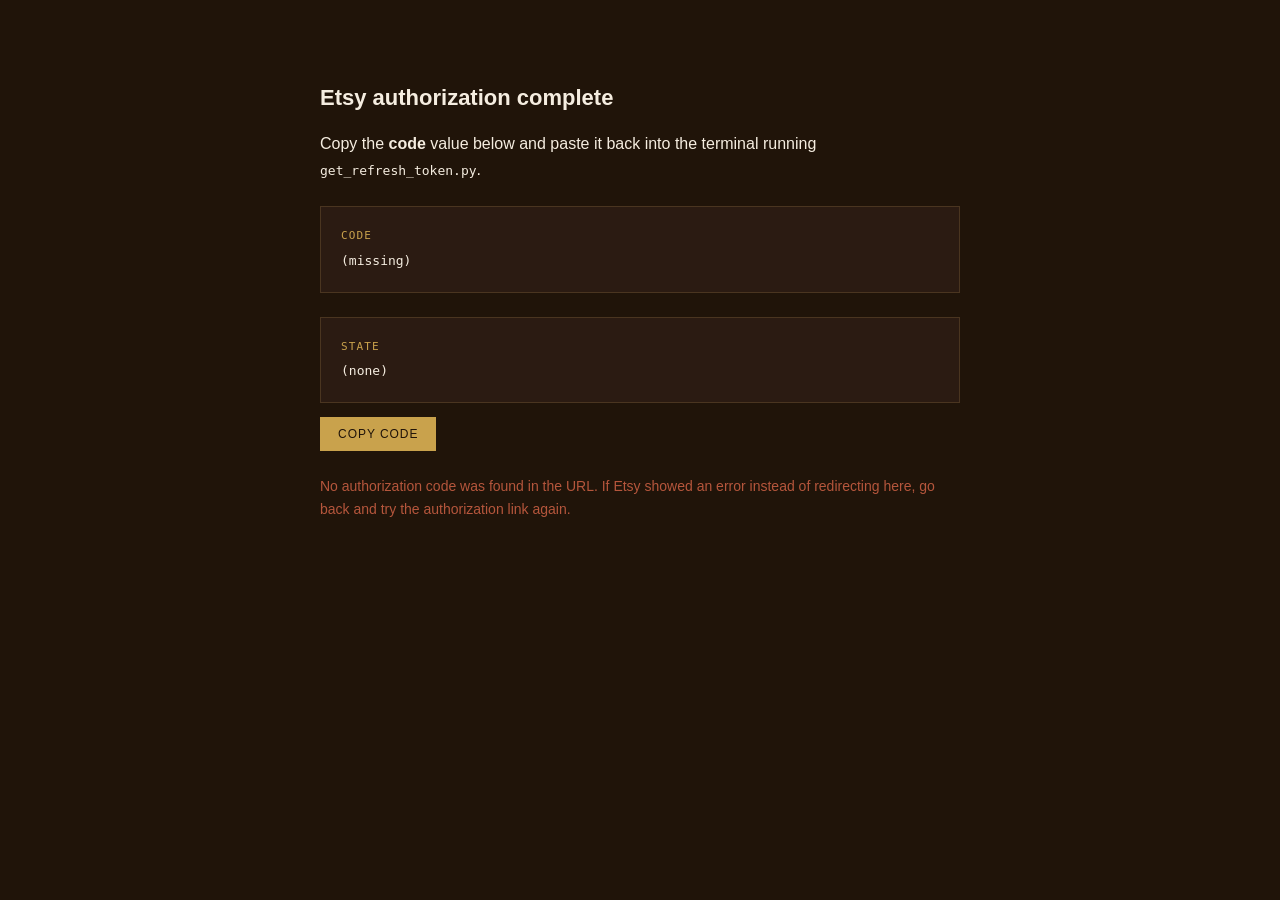
<file: etsy-oauth-callback.html>
<!DOCTYPE html>
<html lang="en">
<head>
<meta charset="UTF-8" />
<meta name="viewport" content="width=device-width, initial-scale=1.0" />
<meta name="robots" content="noindex, nofollow" />
<title>Etsy Authorization &mdash; bkCAMUR Home</title>
<style>
  body {
    font-family: -apple-system, BlinkMacSystemFont, 'Segoe UI', sans-serif;
    background: #201409;
    color: #F5EDE0;
    max-width: 640px;
    margin: 80px auto;
    padding: 0 24px;
    line-height: 1.6;
  }
  h1 { font-size: 22px; color: #F5EDE0; }
  .box {
    background: #2B1B12;
    border: 1px solid #4a3520;
    padding: 20px;
    margin-top: 24px;
    word-break: break-all;
    font-family: 'SF Mono', Consolas, monospace;
    font-size: 13px;
  }
  .label { color: #C9A24C; text-transform: uppercase; font-size: 11px; letter-spacing: 0.1em; margin-bottom: 6px; display: block; }
  .warn { color: #B5563C; margin-top: 24px; font-size: 14px; }
  button {
    margin-top: 14px;
    background: #C9A24C;
    color: #201409;
    border: none;
    padding: 10px 18px;
    font-size: 12px;
    letter-spacing: 0.08em;
    text-transform: uppercase;
    cursor: pointer;
  }
</style>
</head>
<body>
<h1>Etsy authorization complete</h1>
<p>Copy the <strong>code</strong> value below and paste it back into the terminal running <code>get_refresh_token.py</code>.</p>

<div class="box">
  <span class="label">code</span>
  <span id="code">(reading URL...)</span>
</div>

<div class="box">
  <span class="label">state</span>
  <span id="state">(reading URL...)</span>
</div>

<button onclick="copyCode()">Copy code</button>

<p class="warn" id="err" style="display:none;">
  No authorization code was found in the URL. If Etsy showed an error instead of redirecting here,
  go back and try the authorization link again.
</p>

<script>
  const params = new URLSearchParams(window.location.search);
  const code = params.get('code');
  const state = params.get('state');
  const error = params.get('error');

  if (code) {
    document.getElementById('code').textContent = code;
    document.getElementById('state').textContent = state || '(none)';
  } else {
    document.getElementById('err').style.display = 'block';
    document.getElementById('code').textContent = error ? ('error: ' + error) : '(missing)';
    document.getElementById('state').textContent = state || '(none)';
  }

  function copyCode() {
    navigator.clipboard.writeText(code || '');
  }
</script>
</body>
</html>
</file>
